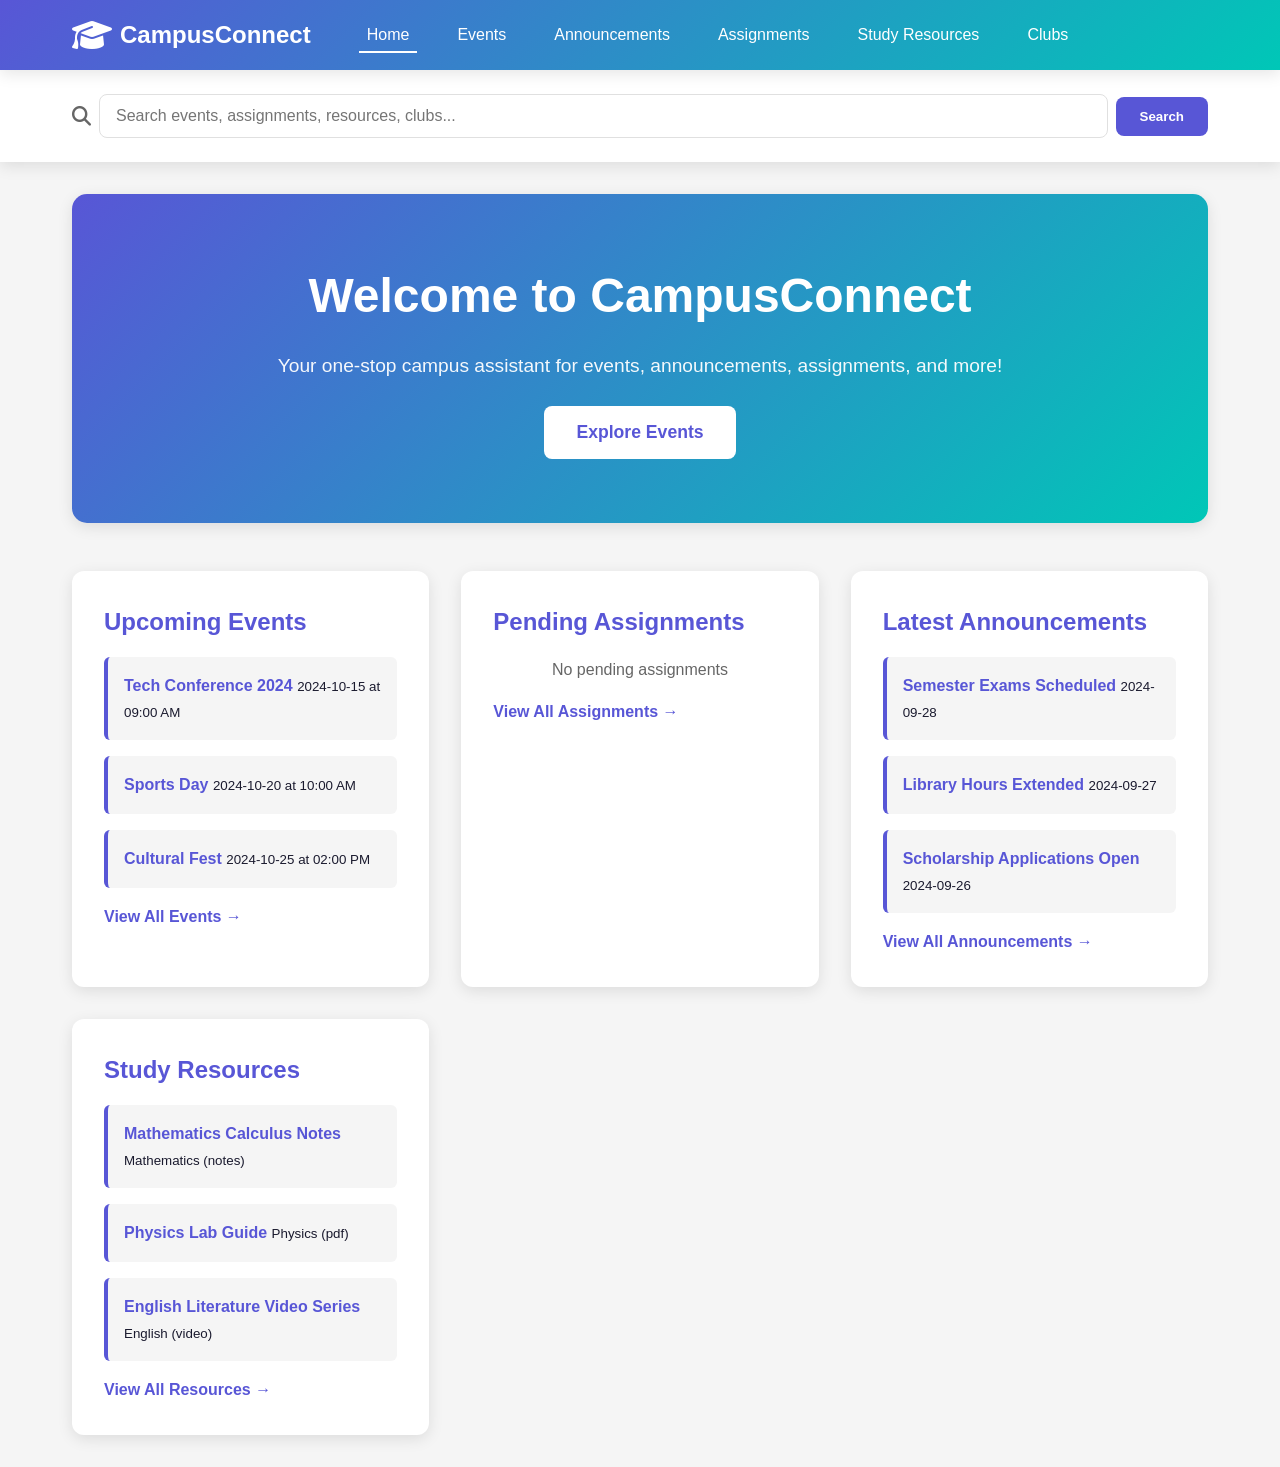
<file: campus-connect/index.html>
<!DOCTYPE html>
<html lang="en">
<head>
    <meta charset="UTF-8">
    <meta name="viewport" content="width=device-width, initial-scale=1.0">
    <title>CampusConnect - Your Campus Assistant</title>
    <link rel="stylesheet" href="style.css">
    <link rel="stylesheet" href="https://cdnjs.cloudflare.com/ajax/libs/font-awesome/6.4.0/css/all.min.css">
</head>
<body>
    <!-- Navigation Bar -->
    <nav class="navbar">
        <div class="nav-container">
            <div class="logo">
                <i class="fas fa-graduation-cap"></i>
                <span>CampusConnect</span>
            </div>
            <ul class="nav-menu">
                <li><a href="#" class="nav-link active" data-page="home">Home</a></li>
                <li><a href="#" class="nav-link" data-page="events">Events</a></li>
                <li><a href="#" class="nav-link" data-page="announcements">Announcements</a></li>
                <li><a href="#" class="nav-link" data-page="assignments">Assignments</a></li>
                <li><a href="#" class="nav-link" data-page="resources">Study Resources</a></li>
                <li><a href="#" class="nav-link" data-page="clubs">Clubs</a></li>
            </ul>
            <div class="hamburger">
                <span></span>
                <span></span>
                <span></span>
            </div>
        </div>
    </nav>

    <!-- Search Bar -->
    <div class="search-container">
        <div class="search-box">
            <i class="fas fa-search"></i>
            <input type="text" id="searchInput" placeholder="Search events, assignments, resources, clubs...">
            <button id="searchBtn" class="search-btn">Search</button>
        </div>
    </div>

    <!-- Main Container -->
    <div class="container">
        <!-- HOME PAGE -->
        <section id="home" class="page active">
            <div class="hero">
                <h1>Welcome to CampusConnect</h1>
                <p>Your one-stop campus assistant for events, announcements, assignments, and more!</p>
                <button class="cta-btn" onclick="navigateTo('events')">Explore Events</button>
            </div>

            <!-- Dashboard Grid -->
            <div class="dashboard">
                <div class="dashboard-section">
                    <h2>Upcoming Events</h2>
                    <div id="homeEvents" class="event-preview">
                        <!-- Events loaded here -->
                    </div>
                    <a href="#" class="view-all-btn" onclick="navigateTo('events'); return false;">View All Events →</a>
                </div>

                <div class="dashboard-section">
                    <h2>Pending Assignments</h2>
                    <div id="homeAssignments" class="assignment-preview">
                        <!-- Assignments loaded here -->
                    </div>
                    <a href="#" class="view-all-btn" onclick="navigateTo('assignments'); return false;">View All Assignments →</a>
                </div>

                <div class="dashboard-section">
                    <h2>Latest Announcements</h2>
                    <div id="homeAnnouncements" class="announcement-preview">
                        <!-- Announcements loaded here -->
                    </div>
                    <a href="#" class="view-all-btn" onclick="navigateTo('announcements'); return false;">View All Announcements →</a>
                </div>

                <div class="dashboard-section">
                    <h2>Study Resources</h2>
                    <div id="homeResources" class="resource-preview">
                        <!-- Resources loaded here -->
                    </div>
                    <a href="#" class="view-all-btn" onclick="navigateTo('resources'); return false;">View All Resources →</a>
                </div>
            </div>
        </section>

        <!-- EVENTS PAGE -->
        <section id="events" class="page">
            <div class="page-header">
                <h1>Campus Events</h1>
                <p>Discover and join exciting events happening on campus</p>
            </div>

            <div id="eventsList" class="items-grid">
                <!-- Events will be loaded here -->
            </div>
        </section>

        <!-- ANNOUNCEMENTS PAGE -->
        <section id="announcements" class="page">
            <div class="page-header">
                <h1>Campus Announcements</h1>
                <p>Stay updated with the latest college announcements</p>
            </div>

            <div id="announcementsList" class="announcements-list">
                <!-- Announcements will be loaded here -->
            </div>
        </section>

        <!-- ASSIGNMENTS PAGE -->
        <section id="assignments" class="page">
            <div class="page-header">
                <h1>My Assignments</h1>
                <p>Track your academic assignments and deadlines</p>
            </div>

            <div class="assignments-controls">
                <button class="btn btn-primary" onclick="openAssignmentModal()">+ Add Assignment</button>
                <div class="filter-buttons">
                    <button class="filter-btn active" onclick="filterAssignments('all')">All</button>
                    <button class="filter-btn" onclick="filterAssignments('pending')">Pending</button>
                    <button class="filter-btn" onclick="filterAssignments('completed')">Completed</button>
                </div>
            </div>

            <div id="assignmentsList" class="assignments-list">
                <!-- Assignments will be loaded here -->
            </div>
        </section>

        <!-- STUDY RESOURCES PAGE -->
        <section id="resources" class="page">
            <div class="page-header">
                <h1>Study Resources</h1>
                <p>Access notes, guides, and learning materials</p>
            </div>

            <div class="resources-filter">
                <button class="resource-filter-btn active" onclick="filterResources('all')">All</button>
                <button class="resource-filter-btn" onclick="filterResources('notes')">Notes</button>
                <button class="resource-filter-btn" onclick="filterResources('pdf')">PDFs</button>
                <button class="resource-filter-btn" onclick="filterResources('video')">Videos</button>
            </div>

            <div id="resourcesList" class="items-grid">
                <!-- Resources will be loaded here -->
            </div>
        </section>

        <!-- CLUBS PAGE -->
        <section id="clubs" class="page">
            <div class="page-header">
                <h1>Campus Clubs</h1>
                <p>Join clubs and connect with like-minded students</p>
            </div>

            <div id="clubsList" class="items-grid">
                <!-- Clubs will be loaded here -->
            </div>
        </section>
    </div>

    <!-- Assignment Modal -->
    <div id="assignmentModal" class="modal">
        <div class="modal-content">
            <div class="modal-header">
                <h2>Add New Assignment</h2>
                <button class="close-btn" onclick="closeAssignmentModal()">&times;</button>
            </div>
            <form id="assignmentForm">
                <div class="form-group">
                    <label for="assignmentTitle">Assignment Title *</label>
                    <input type="text" id="assignmentTitle" placeholder="e.g., Math Project" required>
                </div>
                <div class="form-group">
                    <label for="assignmentSubject">Subject *</label>
                    <input type="text" id="assignmentSubject" placeholder="e.g., Mathematics" required>
                </div>
                <div class="form-group">
                    <label for="assignmentDeadline">Deadline *</label>
                    <input type="date" id="assignmentDeadline" required>
                </div>
                <div class="form-group">
                    <label for="assignmentDescription">Description</label>
                    <textarea id="assignmentDescription" placeholder="Add assignment details (optional)" rows="4"></textarea>
                </div>
                <div class="modal-footer">
                    <button type="button" class="btn btn-secondary" onclick="closeAssignmentModal()">Cancel</button>
                    <button type="submit" class="btn btn-primary">Add Assignment</button>
                </div>
            </form>
        </div>
    </div>

    <!-- Toast Notification -->
    <div id="toast" class="toast"></div>

    <script src="script.js"></script>
</body>
</html>
</file>
<file: campus-connect/style.css>
/* ===================================
   CAMPUSCONNECT - MAIN STYLES
   =================================== */

* {
    margin: 0;
    padding: 0;
    box-sizing: border-box;
}

:root {
    --primary-color: #5856d6;
    --secondary-color: #00c7b7;
    --success-color: #34c759;
    --warning-color: #ff9500;
    --danger-color: #ff3b30;
    --dark-bg: #1a1a2e;
    --light-bg: #f5f5f5;
    --card-bg: #ffffff;
    --text-primary: #1a1a2e;
    --text-secondary: #666666;
    --border-color: #e0e0e0;
    --shadow: 0 4px 15px rgba(0, 0, 0, 0.1);
    --shadow-hover: 0 8px 25px rgba(0, 0, 0, 0.15);
}

body {
    font-family: 'Segoe UI', Tahoma, Geneva, Verdana, sans-serif;
    background-color: var(--light-bg);
    color: var(--text-primary);
    line-height: 1.6;
}

/* ===================================
   NAVIGATION BAR
   =================================== */

.navbar {
    background: linear-gradient(135deg, var(--primary-color), var(--secondary-color));
    color: white;
    padding: 1rem 0;
    position: sticky;
    top: 0;
    z-index: 1000;
    box-shadow: var(--shadow);
}

.nav-container {
    max-width: 1200px;
    margin: 0 auto;
    display: flex;
    justify-content: space-between;
    align-items: center;
    padding: 0 2rem;
}

.logo {
    display: flex;
    align-items: center;
    gap: 0.5rem;
    font-size: 1.5rem;
    font-weight: bold;
    cursor: pointer;
}

.logo i {
    font-size: 2rem;
}

.nav-menu {
    display: flex;
    list-style: none;
    gap: 2rem;
    flex: 1;
    margin-left: 3rem;
}

.nav-link {
    color: white;
    text-decoration: none;
    padding: 0.5rem 0.5rem;
    border-bottom: 2px solid transparent;
    transition: all 0.3s ease;
    cursor: pointer;
}

.nav-link:hover,
.nav-link.active {
    border-bottom-color: white;
    opacity: 1;
}

.hamburger {
    display: none;
    flex-direction: column;
    cursor: pointer;
}

.hamburger span {
    width: 25px;
    height: 3px;
    background: white;
    margin: 5px 0;
    transition: 0.3s;
}

/* ===================================
   SEARCH BAR
   =================================== */

.search-container {
    background: var(--card-bg);
    padding: 1.5rem 0;
    box-shadow: var(--shadow);
}

.search-box {
    max-width: 1200px;
    margin: 0 auto;
    padding: 0 2rem;
    display: flex;
    gap: 0.5rem;
    align-items: center;
}

.search-box i {
    color: var(--text-secondary);
    font-size: 1.2rem;
}

#searchInput {
    flex: 1;
    padding: 0.75rem 1rem;
    border: 1px solid var(--border-color);
    border-radius: 8px;
    font-size: 1rem;
    transition: all 0.3s ease;
}

#searchInput:focus {
    outline: none;
    border-color: var(--primary-color);
    box-shadow: 0 0 0 3px rgba(88, 86, 214, 0.1);
}

.search-btn {
    padding: 0.75rem 1.5rem;
    background: var(--primary-color);
    color: white;
    border: none;
    border-radius: 8px;
    cursor: pointer;
    font-weight: 600;
    transition: all 0.3s ease;
}

.search-btn:hover {
    background: var(--secondary-color);
    transform: translateY(-2px);
    box-shadow: var(--shadow);
}

/* ===================================
   MAIN CONTAINER
   =================================== */

.container {
    max-width: 1200px;
    margin: 2rem auto;
    padding: 0 2rem;
}

/* ===================================
   PAGE SECTIONS
   =================================== */

.page {
    display: none;
    animation: fadeIn 0.3s ease;
}

.page.active {
    display: block;
}

@keyframes fadeIn {
    from {
        opacity: 0;
        transform: translateY(10px);
    }
    to {
        opacity: 1;
        transform: translateY(0);
    }
}

.page-header {
    text-align: center;
    margin-bottom: 2rem;
}

.page-header h1 {
    font-size: 2.5rem;
    margin-bottom: 0.5rem;
    color: var(--text-primary);
}

.page-header p {
    font-size: 1.1rem;
    color: var(--text-secondary);
}

/* ===================================
   HOME PAGE - HERO SECTION
   =================================== */

.hero {
    background: linear-gradient(135deg, var(--primary-color), var(--secondary-color));
    color: white;
    padding: 4rem 2rem;
    border-radius: 15px;
    text-align: center;
    margin-bottom: 3rem;
    box-shadow: var(--shadow);
}

.hero h1 {
    font-size: 3rem;
    margin-bottom: 1rem;
}

.hero p {
    font-size: 1.2rem;
    margin-bottom: 1.5rem;
    opacity: 0.95;
}

.cta-btn {
    padding: 1rem 2rem;
    background: white;
    color: var(--primary-color);
    border: none;
    border-radius: 8px;
    font-size: 1.1rem;
    font-weight: bold;
    cursor: pointer;
    transition: all 0.3s ease;
}

.cta-btn:hover {
    transform: scale(1.05);
    box-shadow: 0 10px 30px rgba(0, 0, 0, 0.2);
}

/* ===================================
   DASHBOARD GRID
   =================================== */

.dashboard {
    display: grid;
    grid-template-columns: repeat(auto-fit, minmax(300px, 1fr));
    gap: 2rem;
    margin-bottom: 2rem;
}

.dashboard-section {
    background: var(--card-bg);
    padding: 2rem;
    border-radius: 12px;
    box-shadow: var(--shadow);
    transition: all 0.3s ease;
}

.dashboard-section:hover {
    box-shadow: var(--shadow-hover);
    transform: translateY(-5px);
}

.dashboard-section h2 {
    font-size: 1.5rem;
    margin-bottom: 1rem;
    color: var(--primary-color);
}

.event-preview,
.assignment-preview,
.announcement-preview,
.resource-preview {
    display: flex;
    flex-direction: column;
    gap: 1rem;
}

.event-preview-item,
.assignment-preview-item,
.announcement-preview-item {
    padding: 1rem;
    background: var(--light-bg);
    border-left: 4px solid var(--primary-color);
    border-radius: 6px;
    cursor: pointer;
    transition: all 0.3s ease;
}

.event-preview-item:hover,
.assignment-preview-item:hover,
.announcement-preview-item:hover {
    background: #eeeeee;
    transform: translateX(5px);
}

.event-preview-item strong,
.assignment-preview-item strong,
.announcement-preview-item strong {
    color: var(--primary-color);
}

.view-all-btn {
    margin-top: 1rem;
    color: var(--primary-color);
    text-decoration: none;
    font-weight: 600;
    transition: all 0.3s ease;
    display: inline-block;
}

.view-all-btn:hover {
    color: var(--secondary-color);
    transform: translateX(5px);
}

/* ===================================
   ITEMS GRID (Events, Resources, Clubs)
   =================================== */

.items-grid {
    display: grid;
    grid-template-columns: repeat(auto-fill, minmax(320px, 1fr));
    gap: 2rem;
}

.item-card {
    background: var(--card-bg);
    border-radius: 12px;
    overflow: hidden;
    box-shadow: var(--shadow);
    transition: all 0.3s ease;
}

.item-card:hover {
    box-shadow: var(--shadow-hover);
    transform: translateY(-8px);
}

.item-card-image {
    width: 100%;
    height: 200px;
    background: linear-gradient(135deg, var(--primary-color), var(--secondary-color));
    display: flex;
    align-items: center;
    justify-content: center;
    font-size: 3rem;
    color: white;
}

.item-card-content {
    padding: 1.5rem;
}

.item-card h3 {
    font-size: 1.3rem;
    margin-bottom: 0.5rem;
    color: var(--text-primary);
}

.item-card p {
    color: var(--text-secondary);
    margin-bottom: 1rem;
    font-size: 0.95rem;
}

.item-meta {
    display: flex;
    gap: 1rem;
    margin-bottom: 1rem;
    font-size: 0.9rem;
    color: var(--text-secondary);
}

.item-meta i {
    color: var(--primary-color);
    width: 20px;
}

.item-card-footer {
    display: flex;
    gap: 0.5rem;
    padding-top: 1rem;
    border-top: 1px solid var(--border-color);
}

/* ===================================
   BUTTONS
   =================================== */

.btn {
    padding: 0.75rem 1.5rem;
    border: none;
    border-radius: 8px;
    font-size: 1rem;
    font-weight: 600;
    cursor: pointer;
    transition: all 0.3s ease;
}

.btn-primary {
    background: var(--primary-color);
    color: white;
}

.btn-primary:hover {
    background: var(--secondary-color);
    transform: translateY(-2px);
    box-shadow: var(--shadow);
}

.btn-secondary {
    background: var(--light-bg);
    color: var(--text-primary);
    border: 1px solid var(--border-color);
}

.btn-secondary:hover {
    background: var(--border-color);
}

.btn-danger {
    background: var(--danger-color);
    color: white;
    padding: 0.5rem 1rem;
    font-size: 0.9rem;
}

.btn-danger:hover {
    background: #d63221;
}

.btn-success {
    background: var(--success-color);
    color: white;
    padding: 0.5rem 1rem;
    font-size: 0.9rem;
}

.btn-success:hover {
    background: #2fb847;
}

/* ===================================
   ASSIGNMENTS SECTION
   =================================== */

.assignments-controls {
    display: flex;
    justify-content: space-between;
    align-items: center;
    margin-bottom: 2rem;
    gap: 1rem;
    flex-wrap: wrap;
}

.filter-buttons {
    display: flex;
    gap: 0.5rem;
}

.filter-btn {
    padding: 0.6rem 1.2rem;
    background: var(--light-bg);
    border: 2px solid var(--border-color);
    border-radius: 6px;
    cursor: pointer;
    font-weight: 600;
    transition: all 0.3s ease;
    color: var(--text-secondary);
}

.filter-btn:hover,
.filter-btn.active {
    background: var(--primary-color);
    color: white;
    border-color: var(--primary-color);
}

.assignments-list {
    display: flex;
    flex-direction: column;
    gap: 1.5rem;
}

.assignment-item {
    background: var(--card-bg);
    padding: 1.5rem;
    border-radius: 12px;
    border-left: 5px solid var(--primary-color);
    box-shadow: var(--shadow);
    transition: all 0.3s ease;
    display: flex;
    justify-content: space-between;
    align-items: start;
    gap: 1rem;
}

.assignment-item:hover {
    box-shadow: var(--shadow-hover);
    transform: translateX(5px);
}

.assignment-item.completed {
    border-left-color: var(--success-color);
    opacity: 0.7;
}

.assignment-item.completed .assignment-info h3 {
    text-decoration: line-through;
    color: var(--text-secondary);
}

.assignment-info {
    flex: 1;
}

.assignment-info h3 {
    margin-bottom: 0.5rem;
    color: var(--text-primary);
}

.assignment-meta {
    display: flex;
    gap: 1.5rem;
    margin-bottom: 0.5rem;
    font-size: 0.9rem;
    color: var(--text-secondary);
}

.assignment-meta i {
    margin-right: 0.3rem;
}

.assignment-actions {
    display: flex;
    gap: 0.5rem;
}

/* ===================================
   ANNOUNCEMENTS SECTION
   =================================== */

.announcements-list {
    display: flex;
    flex-direction: column;
    gap: 1.5rem;
}

.announcement-card {
    background: var(--card-bg);
    padding: 2rem;
    border-radius: 12px;
    border-left: 5px solid var(--warning-color);
    box-shadow: var(--shadow);
    transition: all 0.3s ease;
}

.announcement-card:hover {
    box-shadow: var(--shadow-hover);
    transform: translateX(5px);
}

.announcement-card h3 {
    margin-bottom: 0.5rem;
    color: var(--text-primary);
    font-size: 1.3rem;
}

.announcement-date {
    color: var(--text-secondary);
    font-size: 0.9rem;
    margin-bottom: 1rem;
}

.announcement-card p {
    color: var(--text-secondary);
    line-height: 1.8;
}

/* ===================================
   RESOURCES SECTION
   =================================== */

.resources-filter {
    display: flex;
    gap: 0.5rem;
    margin-bottom: 2rem;
    flex-wrap: wrap;
}

.resource-filter-btn {
    padding: 0.6rem 1.2rem;
    background: var(--light-bg);
    border: 2px solid var(--border-color);
    border-radius: 6px;
    cursor: pointer;
    font-weight: 600;
    transition: all 0.3s ease;
    color: var(--text-secondary);
}

.resource-filter-btn:hover,
.resource-filter-btn.active {
    background: var(--primary-color);
    color: white;
    border-color: var(--primary-color);
}

.resource-card {
    background: var(--card-bg);
    padding: 1.5rem;
    border-radius: 12px;
    box-shadow: var(--shadow);
    transition: all 0.3s ease;
    text-align: center;
}

.resource-card:hover {
    box-shadow: var(--shadow-hover);
    transform: translateY(-8px);
}

.resource-icon {
    font-size: 2.5rem;
    margin-bottom: 1rem;
    color: var(--primary-color);
}

.resource-card h3 {
    margin-bottom: 0.5rem;
    color: var(--text-primary);
}

.resource-card p {
    color: var(--text-secondary);
    font-size: 0.9rem;
    margin-bottom: 1rem;
}

.resource-type {
    display: inline-block;
    background: var(--light-bg);
    padding: 0.3rem 0.8rem;
    border-radius: 4px;
    font-size: 0.8rem;
    color: var(--text-secondary);
    margin-bottom: 1rem;
}

/* ===================================
   MODAL
   =================================== */

.modal {
    display: none;
    position: fixed;
    z-index: 2000;
    left: 0;
    top: 0;
    width: 100%;
    height: 100%;
    background-color: rgba(0, 0, 0, 0.5);
    animation: fadeIn 0.3s ease;
}

.modal.active {
    display: flex;
    align-items: center;
    justify-content: center;
}

.modal-content {
    background: white;
    padding: 2rem;
    border-radius: 15px;
    box-shadow: 0 10px 40px rgba(0, 0, 0, 0.3);
    max-width: 500px;
    width: 90%;
    animation: slideUp 0.3s ease;
}

.modal-header {
    display: flex;
    justify-content: space-between;
    align-items: center;
    margin-bottom: 1.5rem;
    border-bottom: 2px solid var(--border-color);
    padding-bottom: 1rem;
}

.modal-header h2 {
    margin: 0;
    color: var(--text-primary);
}

.close-btn {
    background: none;
    border: none;
    font-size: 1.8rem;
    cursor: pointer;
    color: var(--text-secondary);
    transition: color 0.3s ease;
}

.close-btn:hover {
    color: var(--text-primary);
}

/* ===================================
   FORM STYLES
   =================================== */

.form-group {
    margin-bottom: 1.5rem;
}

.form-group label {
    display: block;
    margin-bottom: 0.5rem;
    color: var(--text-primary);
    font-weight: 600;
}

.form-group input,
.form-group textarea {
    width: 100%;
    padding: 0.75rem;
    border: 1px solid var(--border-color);
    border-radius: 8px;
    font-size: 1rem;
    font-family: inherit;
    transition: all 0.3s ease;
}

.form-group input:focus,
.form-group textarea:focus {
    outline: none;
    border-color: var(--primary-color);
    box-shadow: 0 0 0 3px rgba(88, 86, 214, 0.1);
}

.form-group textarea {
    resize: vertical;
    min-height: 100px;
}

.modal-footer {
    display: flex;
    gap: 1rem;
    justify-content: flex-end;
    margin-top: 1.5rem;
    padding-top: 1.5rem;
    border-top: 2px solid var(--border-color);
}

@keyframes slideUp {
    from {
        transform: translateY(30px);
        opacity: 0;
    }
    to {
        transform: translateY(0);
        opacity: 1;
    }
}

/* ===================================
   TOAST NOTIFICATION
   =================================== */

.toast {
    position: fixed;
    bottom: 20px;
    right: 20px;
    background: var(--success-color);
    color: white;
    padding: 1rem 1.5rem;
    border-radius: 8px;
    box-shadow: var(--shadow);
    display: none;
    animation: slideUp 0.3s ease;
    z-index: 3000;
}

.toast.show {
    display: block;
}

.toast.error {
    background: var(--danger-color);
}

.toast.warning {
    background: var(--warning-color);
}

/* ===================================
   RESPONSIVE DESIGN
   =================================== */

@media (max-width: 768px) {
    .hamburger {
        display: flex;
    }

    .nav-menu {
        position: absolute;
        left: -100%;
        top: 70px;
        flex-direction: column;
        background-color: var(--primary-color);
        width: 100%;
        text-align: center;
        transition: 0.3s;
        box-shadow: var(--shadow);
        padding: 2rem 0;
        margin-left: 0;
        gap: 1rem;
    }

    .nav-menu.active {
        left: 0;
    }

    .nav-link {
        border-bottom: none;
        padding: 1rem 0;
    }

    .search-box {
        flex-direction: column;
    }

    .search-btn {
        width: 100%;
    }

    .hero {
        padding: 2rem 1rem;
    }

    .hero h1 {
        font-size: 2rem;
    }

    .page-header h1 {
        font-size: 1.8rem;
    }

    .dashboard {
        grid-template-columns: 1fr;
    }

    .items-grid {
        grid-template-columns: 1fr;
    }

    .assignment-item {
        flex-direction: column;
    }

    .assignment-actions {
        width: 100%;
    }

    .assignment-actions button {
        flex: 1;
    }

    .assignments-controls {
        flex-direction: column;
        align-items: stretch;
    }

    .filter-buttons {
        width: 100%;
    }

    .filter-btn {
        flex: 1;
    }

    .container {
        padding: 0 1rem;
    }

    .nav-container {
        padding: 0 1rem;
    }
}

@media (max-width: 480px) {
    .logo span {
        display: none;
    }

    .nav-container {
        justify-content: space-between;
    }

    .modal-content {
        padding: 1.5rem;
    }

    .hero h1 {
        font-size: 1.5rem;
    }

    .page-header h1 {
        font-size: 1.5rem;
    }

    .item-meta {
        flex-direction: column;
        gap: 0.5rem;
    }

    .filter-buttons {
        flex-wrap: wrap;
    }

    .filter-btn {
        flex: 1 1 auto;
        min-width: 80px;
    }
}
</file>
